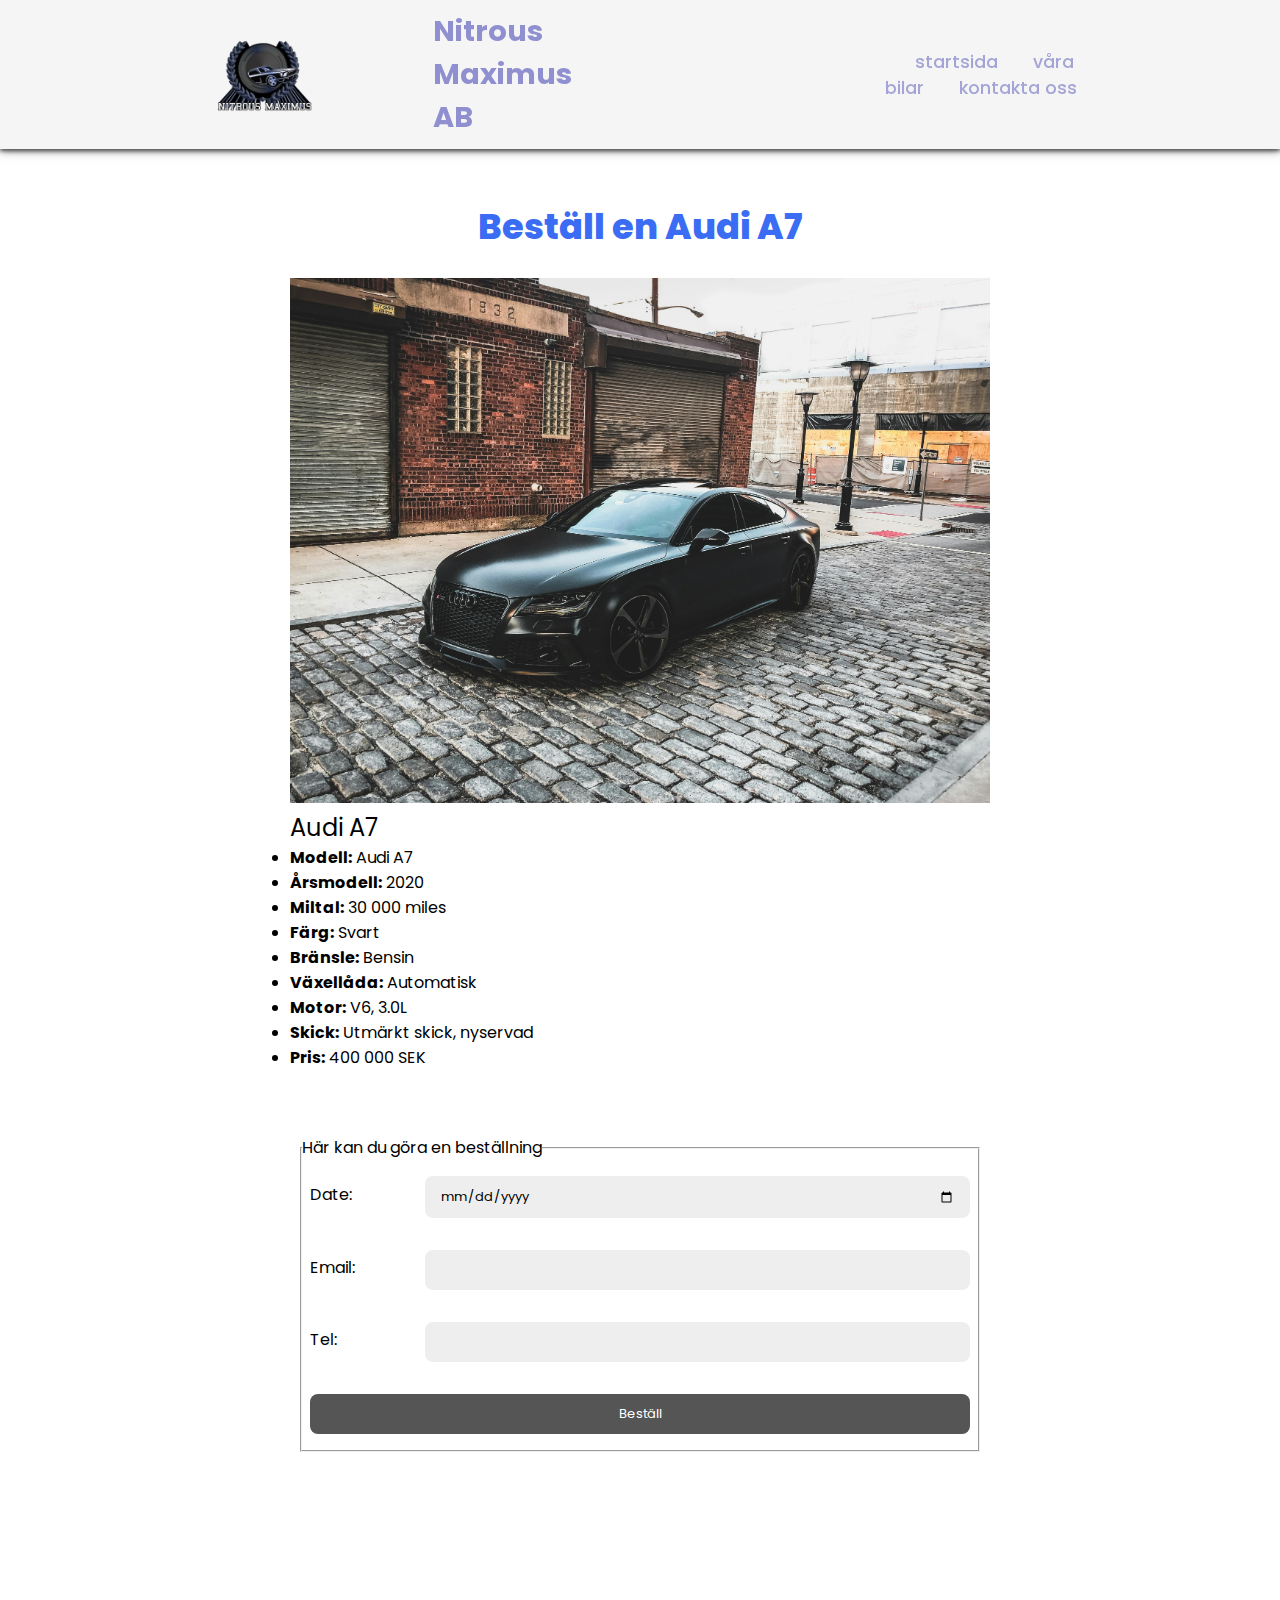
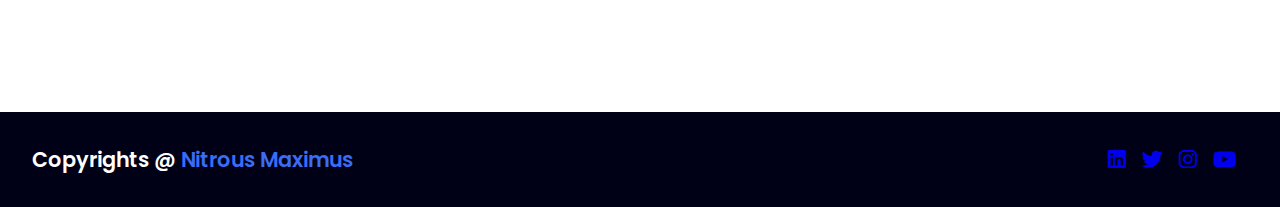
<file: Audibuysidan.html>
<!DOCTYPE html>
<html lang="sv">
<head>
    <meta charset="utf-8">
    <title>Nitrous Maximus beställ bil</title>
    <link rel="icon" href="icon.webp">
    <link rel="stylesheet" href="https://cdnjs.cloudflare.com/ajax/libs/font-awesome/6.5.1/css/all.min.css">
    <link rel="stylesheet" href="CSS/Audistyle.css">
</head>
  
 <!--------body-------->
  <body>
 
    
 <!--------header------->
    
        <header>
            <a href="startsida.html"><img class="logo" src="logo.webp" alt=""></a>
            <a href="startsida.html" class="texti">Nitrous Maximus AB</a>
    
<!--------navbar-------->
    
            <nav 
                class="navigation"> 
                <a href="startsida.html" target="_blank"> startsida </a>
                <a href="vårabilar.html" target="_blank"> våra bilar </a>
                <a href="kontaktsida.html" target="_blank"> kontakta oss </a>
            </nav>
    
        </header>

<!--------section-------->        

    <section class="vårabilar" id="vårabilar">
        <h2 class="titlet">Beställ en Audi A7</h2>
        <div class="content">
            <div class="project-card">
                <div class="project-image">
                    <img width="700" src="bilder/audi.jpg" alt="Audi Car Image" />
                </div>
                <div class="project-info">
                    <p class="project-category">Audi A7</p>
                    <div class="project-title">
                        <span></span>
                    </div>
                    <ul class="project-details">
                        <li><strong>Modell:</strong> Audi A7</li>
                        <li><strong>Årsmodell:</strong> 2020</li>
                        <li><strong>Miltal:</strong> 30 000 miles</li>
                        <li><strong>Färg:</strong> Svart</li>
                        <li><strong>Bränsle:</strong> Bensin</li>
                        <li><strong>Växellåda:</strong> Automatisk</li>
                        <li><strong>Motor:</strong> V6, 3.0L</li>
                        <li><strong>Skick:</strong> Utmärkt skick, nyservad</li>
                        <li><strong>Pris:</strong> 400 000 SEK</li>
                    </ul>
                </div>                

                <br>
                
                <!--------form genom artikel med en tabell-------->

                <article class="buy">
                    <form action="#" method="post" id="carOrderForm">
                        <fieldset>
                            <legend>Här kan du göra en beställning</legend>
                        <table>
                            <tr>
                                <td>
                                    <label for="orderDate">Date:</label>
                                </td>
                                <td>
                                    <input type="date" min="2024-01-15" id="orderDate" name="orderDate" required>
                                </td>
                            </tr>
                            <tr>
                                <td>
                                    <label for="orderEmail">Email:</label>
                                </td>
                                <td>
                                    <input type="email" id="orderEmail" name="orderEmail" required>
                                </td>
                            </tr>
                            <tr>
                                <td>
                                    <label for="orderTel">Tel:</label>
                                </td>
                                <td>
                                    <input type="tel" id="orderTel" name="orderTel" required>
                                </td>
                            </tr>
                            <tr>
                                <td colspan="2">
                                    <input type="submit" value="Beställ" onclick="resetForm()">
                                </td>
                            </tr>
                        </table>
                         </fieldset>
                    </form>
                </article>
            </div>
        </div>
    </section>

<!--------footer här-------->

<footer class="footer">
    <p class="footer-title">Copyrights @ <span>Nitrous Maximus</span></p>
    <div class="social-icons">
        <a href="#"><i class="fab fa-linkedin"></i></a>
        <a href="#"><i class="fab fa-twitter"></i></a>
        <a href="#"><i class="fab fa-instagram"></i></a>
        <a href="#"><i class="fab fa-youtube"></i></a>
    </div>
</footer>

</body>

</html>
</file>
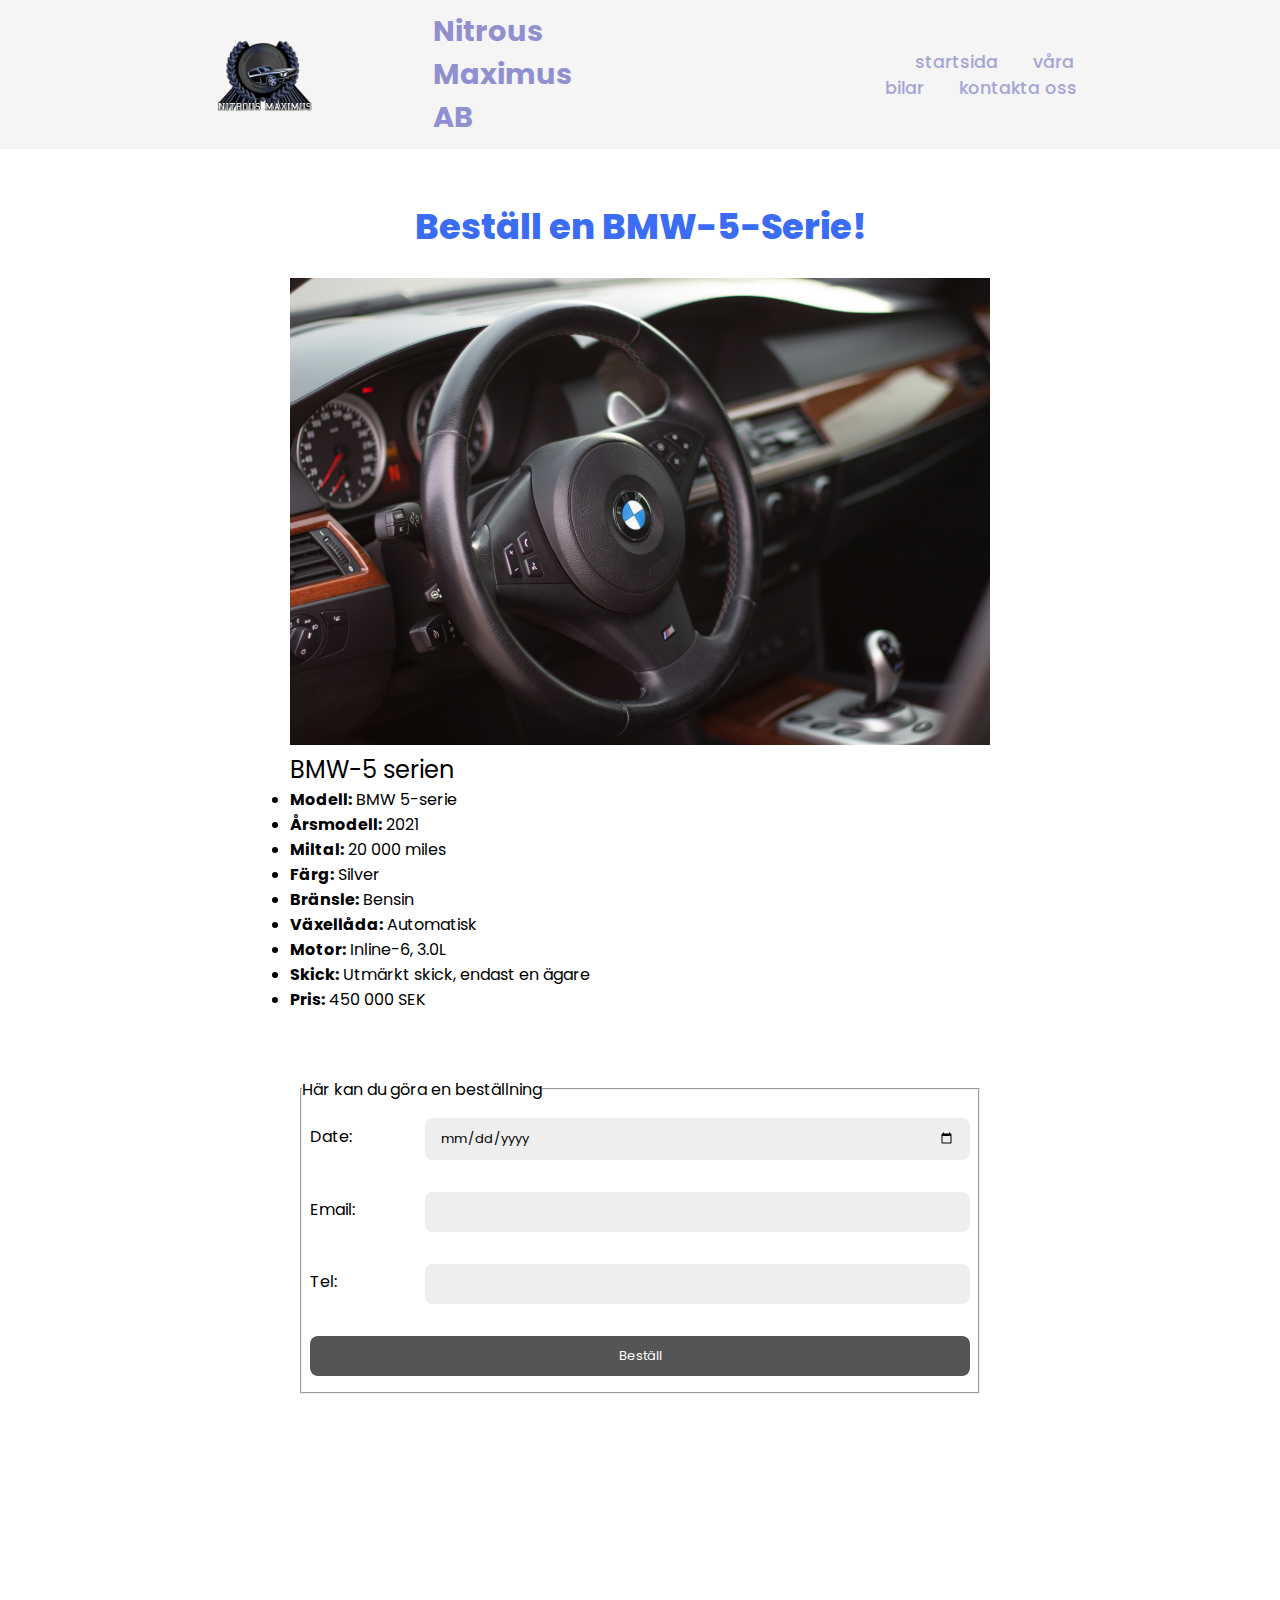
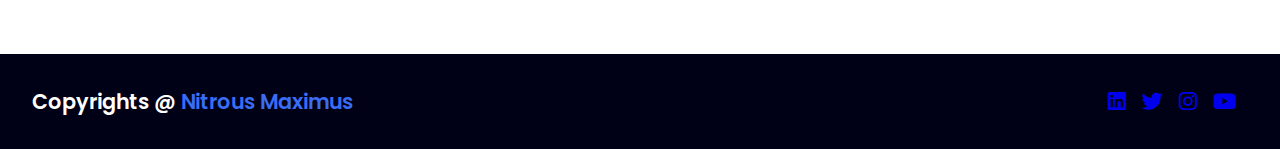
<file: Bmwbuysidan.html>
<!DOCTYPE html>
<html lang="sv">
<head>
    <meta charset="utf-8">
    <title>Nitrous Maximus beställ bil</title>
    <link rel="icon" href="icon.webp">
    <link rel="stylesheet" href="https://cdnjs.cloudflare.com/ajax/libs/font-awesome/6.5.1/css/all.min.css">
    <link rel="stylesheet" href="CSS/bmwstyle.css">
</head>
  

<!--------body-------->
  <body>
 
    
<!--------header------->

    <header>
        <a href="startsida.html"><img class="logo" src="logo.webp" alt=""></a>
        <a href="startsida.html" class="texti">Nitrous Maximus AB</a>

<!--------navbar-------->

        <nav 
            class="navigation"> 
            <a href="startsida.html" target="_blank"> startsida </a>
            <a href="vårabilar.html" target="_blank"> våra bilar </a>
            <a href="kontaktsida.html" target="_blank"> kontakta oss </a>
        </nav>

    </header>

<!--------section-------->
    <section class="vårabilar" id="vårabilar">
        <h2 class="titlet">Beställ en BMW-5-Serie!</h2>
        <div class="content">
            <div class="project-card">
                <div class="project-image">
                    <img width="700" src="bilder/bmw.jpg" alt="BMW Car Image"/>
                </div>
                <div class="project-info">
                    <p class="project-category">BMW-5 serien</p>
                    <div class="project-title">
                        <span></span>
                    </div>
                        <ul>
                            <li><strong>Modell:</strong> BMW 5-serie</li>
                            <li><strong>Årsmodell:</strong> 2021</li>
                            <li><strong>Miltal:</strong> 20 000 miles</li>
                            <li><strong>Färg:</strong> Silver</li>
                            <li><strong>Bränsle:</strong> Bensin</li>
                            <li><strong>Växellåda:</strong> Automatisk</li>
                            <li><strong>Motor:</strong> Inline-6, 3.0L</li>
                            <li><strong>Skick:</strong> Utmärkt skick, endast en ägare</li>
                            <li><strong>Pris:</strong> 450 000 SEK</li>
                        </ul>
                </div>

                <br>

<!--------form genom artikel med en tabell-------->

                <article class="buy">
                    <form action="#" method="post" id="carOrderForm">
                        <fieldset>
                            <legend>Här kan du göra en beställning</legend>
                        <table>
                            <tr>
                                <td>
                                    <label for="orderDate">Date:</label>
                                </td>
                                <td>
                                    <input type="date" min="2024-01-15" id="orderDate" name="orderDate" required>
                                </td>
                            </tr>
                            <tr>
                                <td>
                                    <label for="orderEmail">Email:</label>
                                </td>
                                <td>
                                    <input type="email" id="orderEmail" name="orderEmail" required>
                                </td>
                            </tr>
                            <tr>
                                <td>
                                    <label for="orderTel">Tel:</label>
                                </td>
                                <td>
                                    <input type="tel" id="orderTel" name="orderTel" required>
                                </td>
                            </tr>
                            <tr>
                                <td colspan="2">
                                    <input type="submit" value="Beställ" onclick="resetForm()">
                                </td>
                            </tr>
                        </table>
                        </fieldset>
                    </form>
                </article>
            </div>
        </div>
    </section>

<!--------footer här-------->

<footer class="footer">
    <p class="footer-title">Copyrights @ <span>Nitrous Maximus</span></p>
    <div class="social-icons">
        <a href="#"><i class="fab fa-linkedin"></i></a>
        <a href="#"><i class="fab fa-twitter"></i></a>
        <a href="#"><i class="fab fa-instagram"></i></a>
        <a href="#"><i class="fab fa-youtube"></i></a>
    </div>
</footer>

</body>

</html>
</file>
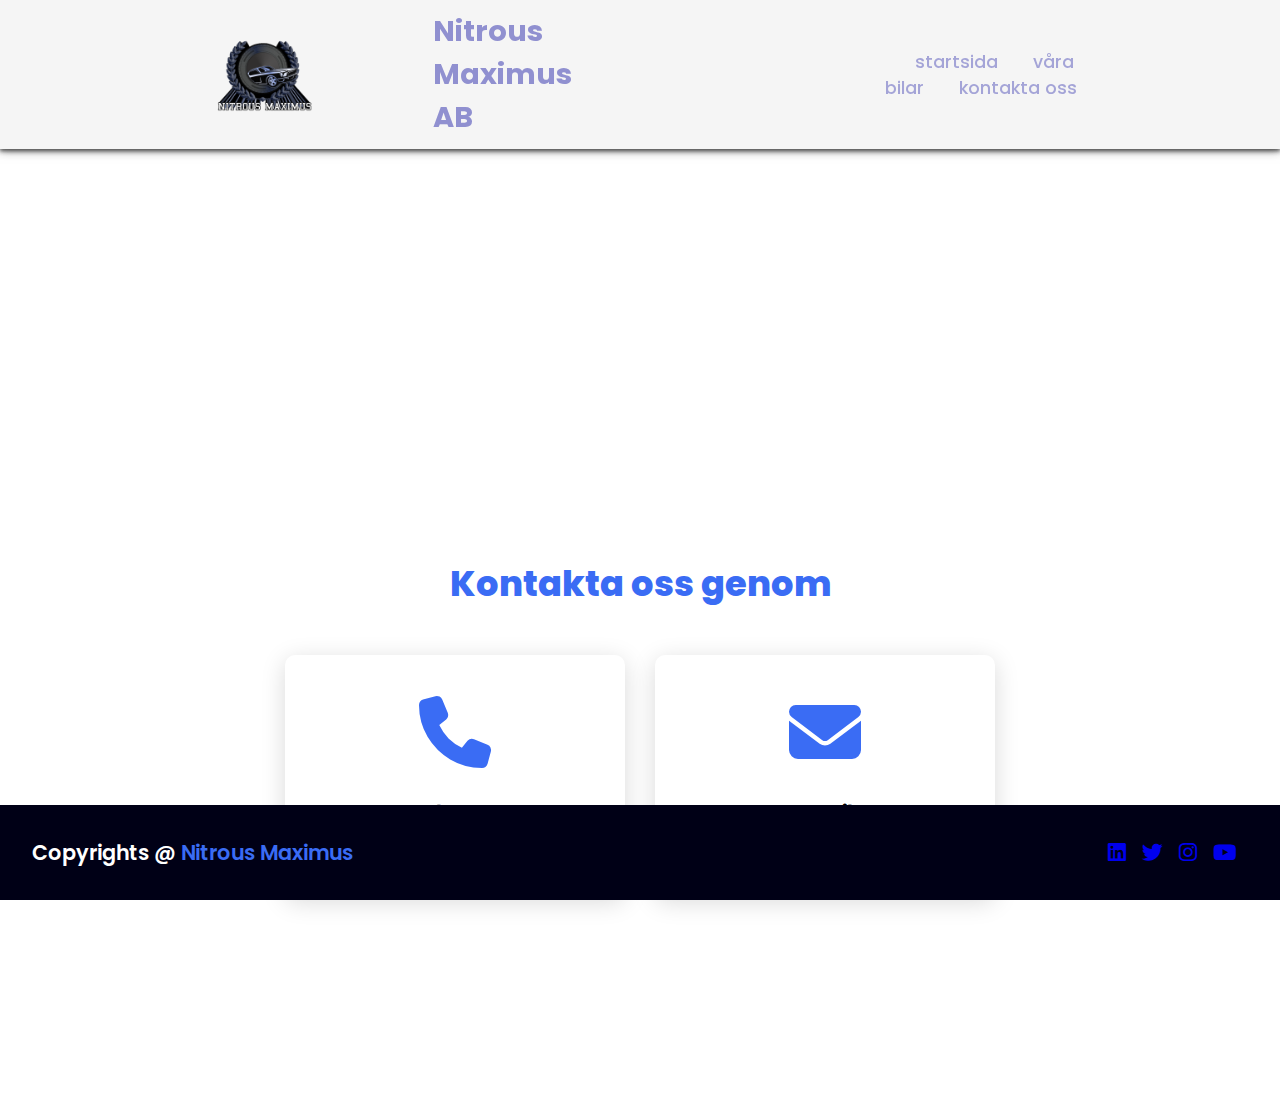
<file: kontaktsida.html>
<!DOCTYPE html>
<html lang="sv">
<head>
    <meta charset="utf-8">
    <title>Nitrous Maximus (kontakt sidan)</title>
    <link rel="icon" href="icon.webp">
    <link rel="stylesheet" href="https://cdnjs.cloudflare.com/ajax/libs/font-awesome/6.5.1/css/all.min.css">
    <link rel="stylesheet" href="CSS/kontaksidastyle.css">
</head>

<!--------body börjar-------->
  <body>
    

<!--------header-------->

    <header>
        <a href="startsida.html"><img class="logo" src="logo.webp" alt=""></a>
        <a href="startsida.html" class="texti">Nitrous Maximus AB</a>
        

<!--------navbar-------->
        <nav 
            class="navigation"> 
            <a href="startsida.html" target="_blank"> startsida </a>
            <a href="vårabilar.html" target="_blank"> våra bilar </a>
            <a href="kontaktsida.html" target="_blank"> kontakta oss </a>
        </nav>

    </header>

<!--------implementering av google map------->

    <iframe id="iframe" src="https://www.google.com/maps/embed?pb=!1m18!1m12!1m3!1d2035.7548890729438!2d14.494134777341559!3d59.32034981173926!2m3!1f0!2f0!3f0!3m2!1i1024!2i768!4f13.1!3m3!1m2!1s0x465c8a2e5e417e93%3A0xd445786314f8c0a3!2sSkrantah%C3%B6jdsv%C3%A4gen%2034%2C%20691%2042%20Karlskoga!5e0!3m2!1ssv!2sse!4v1705865143938!5m2!1ssv!2sse" width="600" height="450" style="border:0;" allowfullscreen="" loading="lazy" referrerpolicy="no-referrer-when-downgrade"></iframe>

<!--------section med kontakt detaljer------->
    
<section class="cards contact" id="contact">
    <h2 class="title">Kontakta oss genom </h2>
    <div class="content">
        <div class="card">
            <div class="icon">
                <i class="fas fa-phone"></i>
            </div>
            <div class="info">
                <h3>Phone</h3>
                <p>076-009 47 53</p>
            </div>
        </div>
        <div class="card">
            <div class="icon">
                <i class="fas fa-envelope"></i>
            </div>
            <div class="info">
                <h3>Email</h3>
                <a href = "mailto:Natmaxi@gmail.com">
                    Natmaxi@gmail.com
                    </a>
            </div>
        </div>
    </div>
</section>

<!--------footer här-------->

<footer class="footer">
    <p class="footer-title">Copyrights @ <span>Nitrous Maximus</span></p>
    <div class="social-icons">
        <a href="#"><i class="fab fa-linkedin"></i></a>
        <a href="#"><i class="fab fa-twitter"></i></a>
        <a href="#"><i class="fab fa-instagram"></i></a>
        <a href="#"><i class="fab fa-youtube"></i></a>
    </div>
</footer>

</body>
</html>
</file>
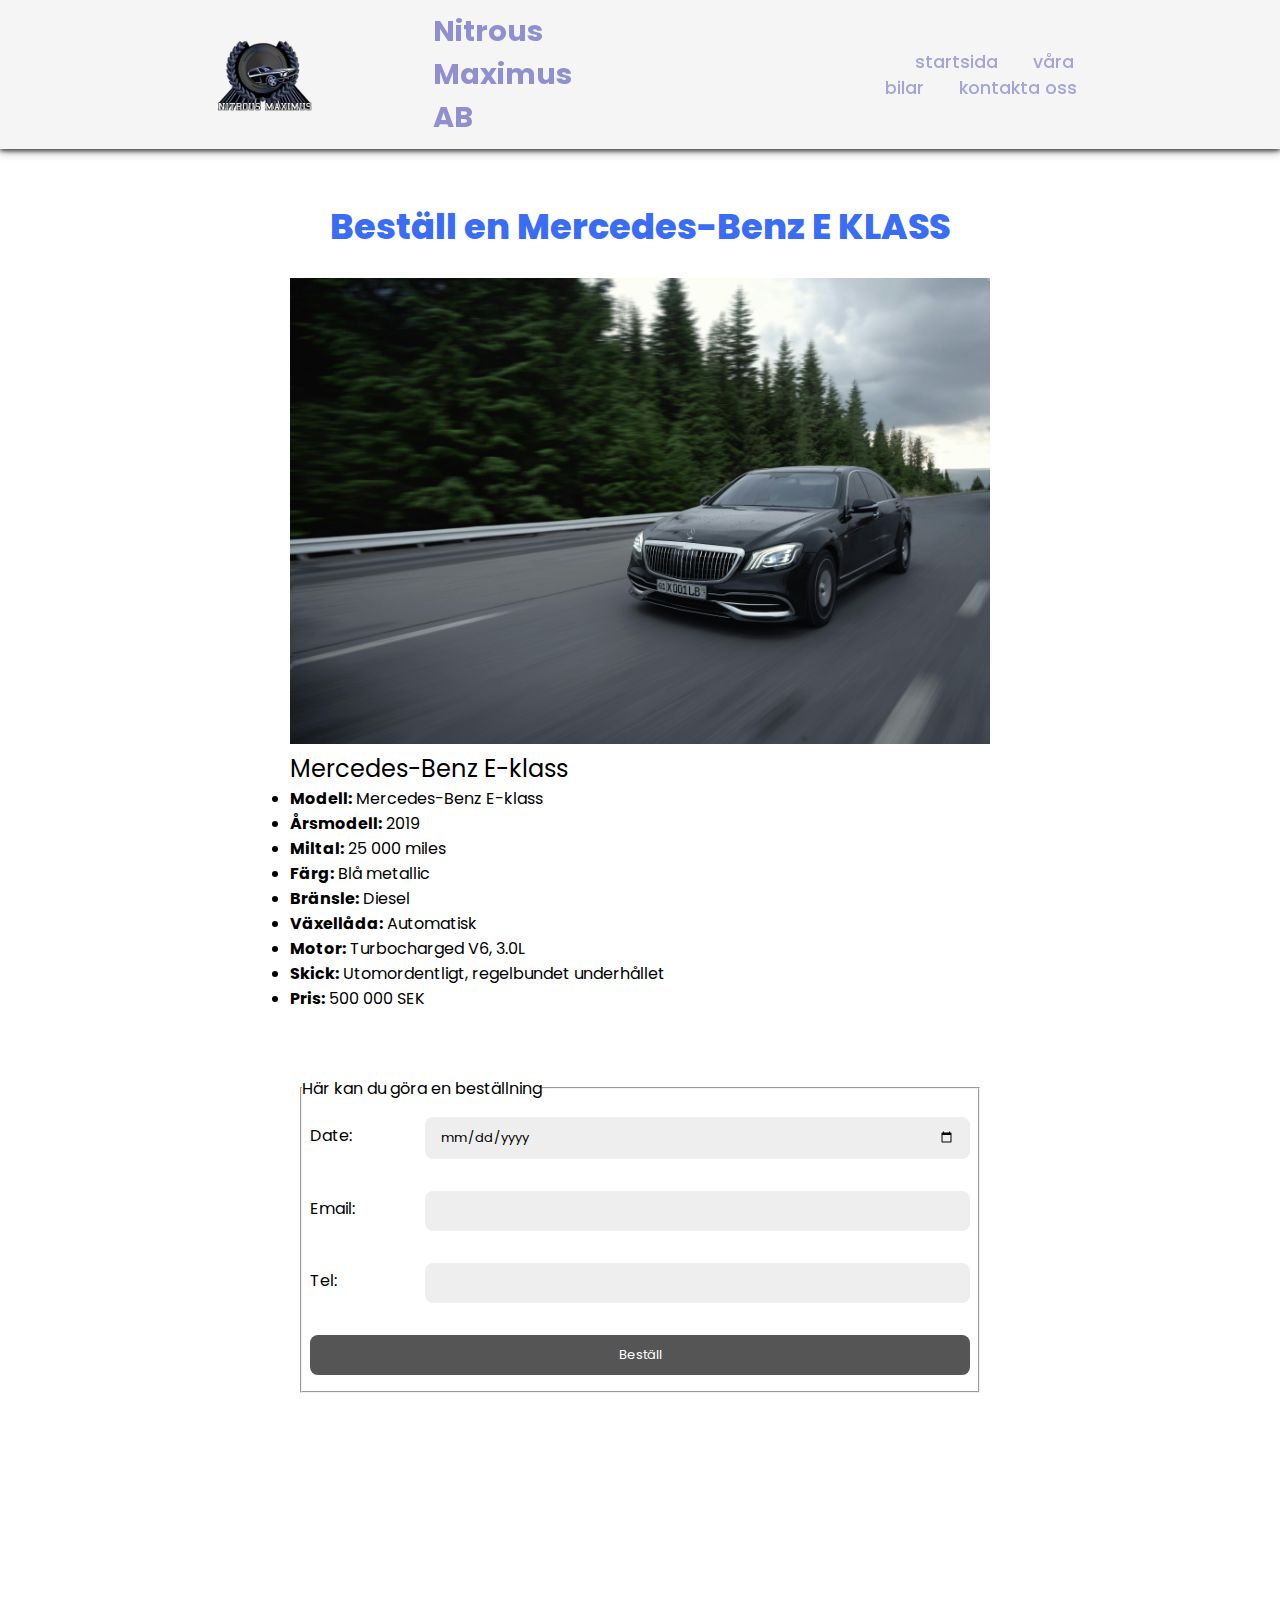
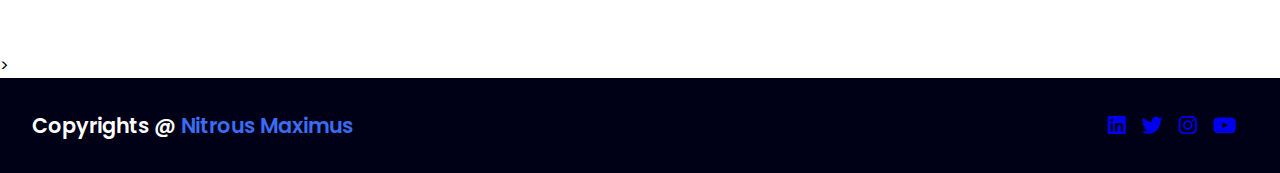
<file: mercedesbuysidan.html>
<!DOCTYPE html>
<html lang="sv">
<head>
    <link rel="icon" href="icon.webp">
    <meta charset="utf-8">
    <title>Nitrous Maximus beställ bil</title>
    <link rel="stylesheet" href="https://cdnjs.cloudflare.com/ajax/libs/font-awesome/6.5.1/css/all.min.css">
    <link rel="stylesheet" href="CSS/mercedesstyle.css">
</head>
  

<!--------body-------->
  <body>
 
    
<!--------header------->
    
        <header>
            <a href="startsida.html"><img class="logo" src="logo.webp" alt=""></a>
            <a href="startsida.html" class="texti">Nitrous Maximus AB</a>
    
    
<!--------navbar-------->
    
            <nav 
                class="navigation"> 
                <a href="startsida.html" target="_blank"> startsida </a>
                <a href="vårabilar.html" target="_blank"> våra bilar </a>
                <a href="kontaktsida.html" target="_blank"> kontakta oss </a>
            </nav>
    
        </header>

<!--------section-------->

    <section class="vårabilar" id="vårabilar">
        <h2 class="titlet">Beställ en Mercedes-Benz E KLASS</h2>
        <div class="content">
            <div class="project-card">
                <div class="project-image">
                    <img width="700" src="bilder/mercedes.jpg" alt="Mercedes Car Image"/>
                </div>
                <div class="project-info">
                    <p class="project-category">Mercedes-Benz E-klass</p>
                    <div class="project-title">
                        <span></span>
                    </div>
                        <ul>
                            <li><strong>Modell:</strong> Mercedes-Benz E-klass</li>
                            <li><strong>Årsmodell:</strong> 2019</li>
                            <li><strong>Miltal:</strong> 25 000 miles</li>
                            <li><strong>Färg:</strong> Blå metallic</li>
                            <li><strong>Bränsle:</strong> Diesel</li>
                            <li><strong>Växellåda:</strong> Automatisk</li>
                            <li><strong>Motor:</strong> Turbocharged V6, 3.0L</li>
                            <li><strong>Skick:</strong> Utomordentligt, regelbundet underhållet</li>
                            <li><strong>Pris:</strong> 500 000 SEK</li>
                          </ul>
                </div>

                <br>

 <!--------form genom artikel med en tabell-------->

                <article class="buy">
                    <form action="#" method="post" id="carOrderForm">
                        <fieldset>
                            <legend>Här kan du göra en beställning</legend>
                        <table>
                            <tr>
                                <td>
                                    <label for="orderDate">Date:</label>
                                </td>
                                <td>
                                    <input type="date" min="2024-01-15" id="orderDate" name="orderDate" required>
                                </td>
                            </tr>
                            <tr>
                                <td>
                                    <label for="orderEmail">Email:</label>
                                </td>
                                <td>
                                    <input type="email" id="orderEmail" name="orderEmail" required>
                                </td>
                            </tr>
                            <tr>
                                <td>
                                    <label for="orderTel">Tel:</label>
                                </td>
                                <td>
                                    <input type="tel" id="orderTel" name="orderTel" required>
                                </td>
                            </tr>
                            <tr>
                                <td colspan="2">
                                    <input type="submit" value="Beställ" onclick="resetForm()">
                                </td>
                            </tr>
                        </table>
                        </fieldset>
                    </form>
                </article>
            </div>
        </div>
    </section>>

<!--------footer här-------->

<footer class="footer">
    <p class="footer-title">Copyrights @ <span>Nitrous Maximus</span></p>
    <div class="social-icons">
        <a href="#"><i class="fab fa-linkedin"></i></a>
        <a href="#"><i class="fab fa-twitter"></i></a>
        <a href="#"><i class="fab fa-instagram"></i></a>
        <a href="#"><i class="fab fa-youtube"></i></a>
    </div>
</footer>

</body>
</html>
</file>
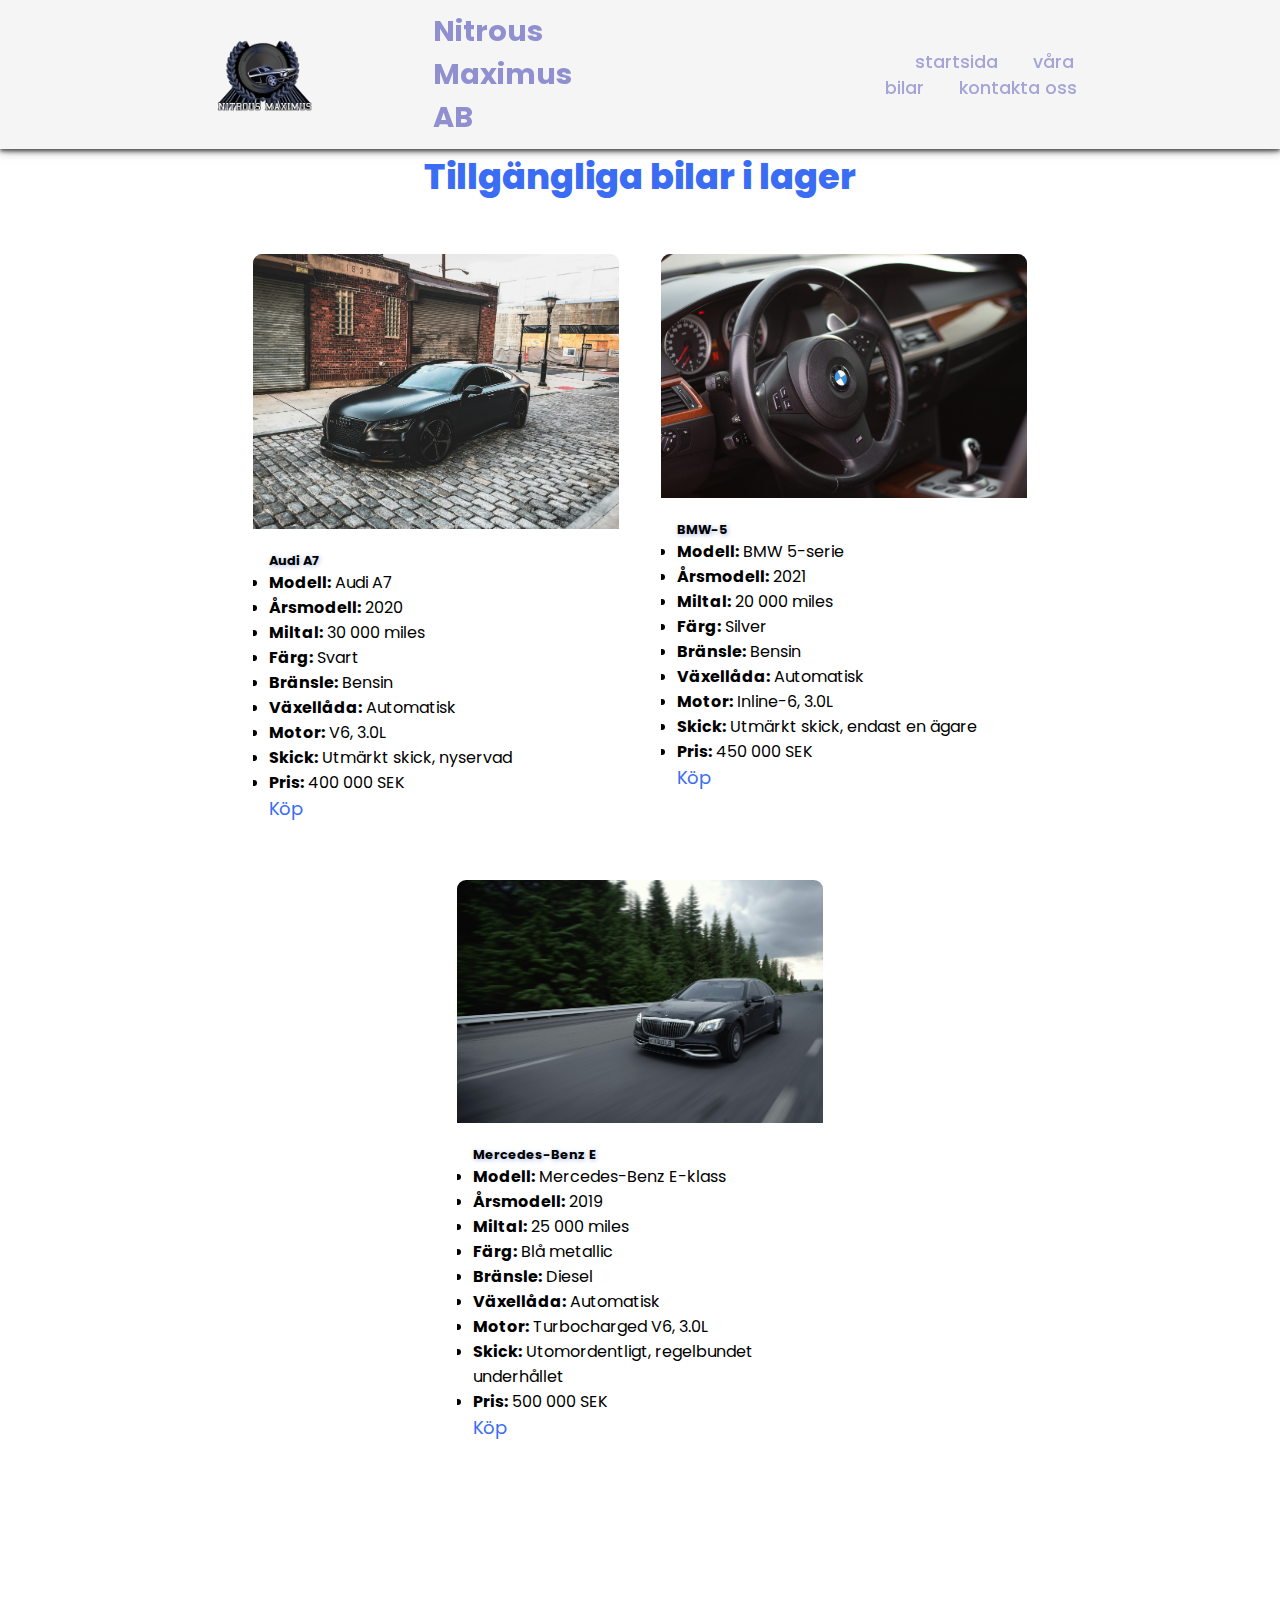
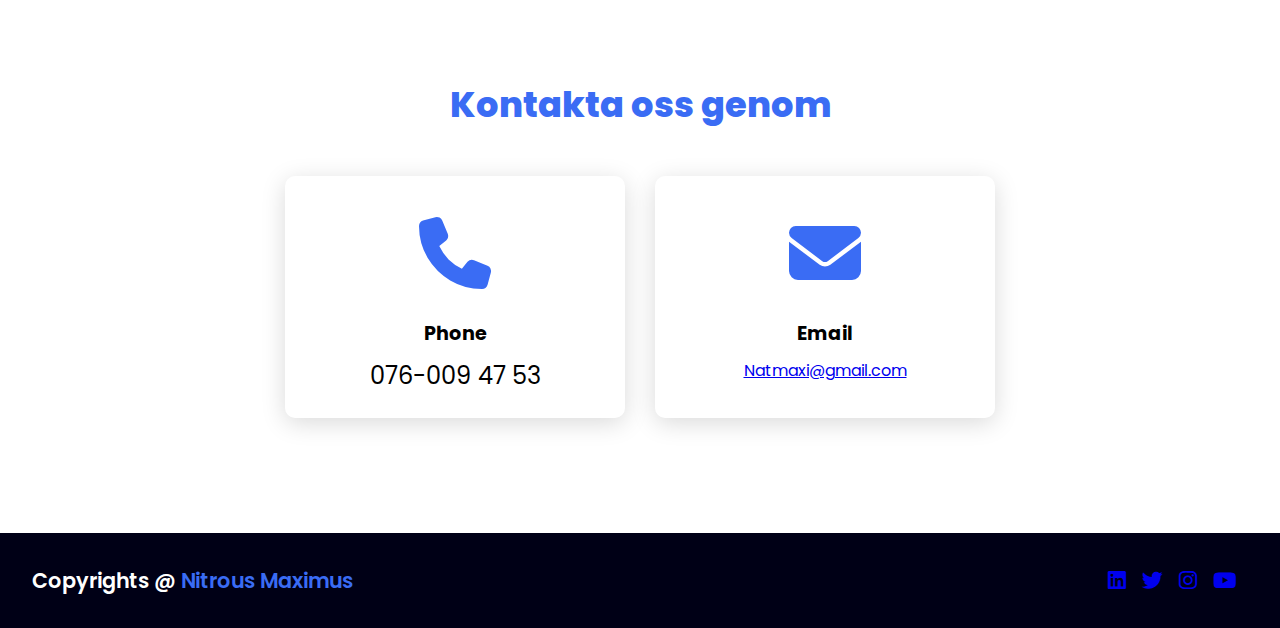
<file: vårabilar.html>
<!DOCTYPE html>
<html lang="sv">
<head>
    <meta charset="utf-8">
    <link rel="icon" href="icon.webp">
    <title>Nitrous Maximus (Våra bilar)</title>
    <link rel="stylesheet" href="https://cdnjs.cloudflare.com/ajax/libs/font-awesome/6.5.1/css/all.min.css">
    <link rel="stylesheet" href="CSS/labstyle2.css">
</head>

  <!--------body börjar-------->
  <body>
    
<!--------header-------->

    <header>
        <a href="startsida.html"><img class="logo" src="logo.webp" alt=""></a>
        <a href="startsida.html" class="texti">Nitrous Maximus AB</a>
        

<!--------navbar-------->

        <nav 
            class="navigation"> 
            <a href="startsida.html" target="_blank"> startsida </a>
            <a href="vårabilar.html" target="_blank"> våra bilar </a>
            <a href="kontaktsida.html" target="_blank"> kontakta oss </a>
        </nav>

    </header>

<!--------section med bil egenskaper genom listor-------->

<section class="vårabilar" id="vårabilar">
    <h2 class="titlet">Tillgängliga bilar i lager</h2>
    <div class="content">
        <div class="bilkort">
            <div class="bilbild">
                <img src="bilder/audi.jpg" alt="Audi A7 image" />
            </div>
            <div class="bilinfo">
                <p class="project-category">Audi A7</p>
                <div class="project-details">
                    <ul>
                        <li><strong>Modell:</strong> Audi A7</li>
                        <li><strong>Årsmodell:</strong> 2020</li>
                        <li><strong>Miltal:</strong> 30 000 miles</li>
                        <li><strong>Färg:</strong> Svart</li>
                        <li><strong>Bränsle:</strong> Bensin</li>
                        <li><strong>Växellåda:</strong> Automatisk</li>
                        <li><strong>Motor:</strong> V6, 3.0L</li>
                        <li><strong>Skick:</strong> Utmärkt skick, nyservad</li>
                        <li><strong>Pris:</strong> 400 000 SEK</li>
                    </ul>
                    <a href="Audibuysidan.html" target="_blank" class="buycolor">Köp</a>
                </div>
            </div>
        </div>
        <div class="bilkort">
            <div class="bilbild">
                <img src="bilder/bmw.jpg" alt="BMW 5-serie image" />
            </div>
            <div class="bilinfo">
                <p class="project-category">BMW-5</p>
                <div class="project-details">
                    <ul>
                        <li><strong>Modell:</strong> BMW 5-serie</li>
                        <li><strong>Årsmodell:</strong> 2021</li>
                        <li><strong>Miltal:</strong> 20 000 miles</li>
                        <li><strong>Färg:</strong> Silver</li>
                        <li><strong>Bränsle:</strong> Bensin</li>
                        <li><strong>Växellåda:</strong> Automatisk</li>
                        <li><strong>Motor:</strong> Inline-6, 3.0L</li>
                        <li><strong>Skick:</strong> Utmärkt skick, endast en ägare</li>
                        <li><strong>Pris:</strong> 450 000 SEK</li>
                    </ul>
                    <a href="Bmwbuysidan.html" target="_blank" class="buycolor">Köp</a>
                </div>
            </div>
        </div>
        <div class="bilkort">
            <div class="bilbild">
                <img src="bilder/mercedes.jpg" alt="Mercedes-Benz E-klass image" />
            </div>
            <div class="bilinfo">
                <p class="project-category">Mercedes-Benz E</p>
                <div class="project-details">
                    <ul>
                        <li><strong>Modell:</strong> Mercedes-Benz E-klass</li>
                        <li><strong>Årsmodell:</strong> 2019</li>
                        <li><strong>Miltal:</strong> 25 000 miles</li>
                        <li><strong>Färg:</strong> Blå metallic</li>
                        <li><strong>Bränsle:</strong> Diesel</li>
                        <li><strong>Växellåda:</strong> Automatisk</li>
                        <li><strong>Motor:</strong> Turbocharged V6, 3.0L</li>
                        <li><strong>Skick:</strong> Utomordentligt, regelbundet underhållet</li>
                        <li><strong>Pris:</strong> 500 000 SEK</li>
                    </ul>
                    <a href="mercedesbuysidan.html" class="buycolor" target="_blank">Köp</a>
                </div>
            </div>
        </div>
    </div>
</section>


<!--------section-------->

<section class="cards contact" id="contact">
    <h2 class="title">Kontakta oss genom </h2>
    <div class="content">
        <div class="card">
            <div class="icon">
                <i class="fas fa-phone"></i>
            </div>
            <div class="info">
                <h3>Phone</h3>
                <p>076-009 47 53</p>
            </div>
        </div>
        <div class="card">
            <div class="icon">
                <i class="fas fa-envelope"></i>
            </div>
            <div class="info">
                <h3>Email</h3>
                <a href = "mailto:Natmaxi@gmail.com">
                    Natmaxi@gmail.com
                    </a>
            </div>
        </div>
    </div>
</section>

<!--------footer-------->

<footer class="footer">
    <p class="footer-title">Copyrights @ <span>Nitrous Maximus</span></p>
    <div class="social-icons">
        <a href="#"><i class="fab fa-linkedin"></i></a>
        <a href="#"><i class="fab fa-twitter"></i></a>
        <a href="#"><i class="fab fa-instagram"></i></a>
        <a href="#"><i class="fab fa-youtube"></i></a>
    </div>
</footer>

</body>
</file>
<file: CSS/Audistyle.css>
/* Importera Poppins typsnitt från Google Fonts */
@import url('https://fonts.googleapis.com/css2?family=Poppins:ital,wght@0,100;0,200;0,300;0,400;0,500;0,600;0,700;0,800;0,900;1,100;1,200;1,300;1,400;1,500;1,600;1,700;1,800;1,900&display=swap');


/* Återställ standardstil och tillämpa Poppins som standardtypsnitt */
*{
    font-family: 'Poppins', sans-serif;
    margin: 0; 
    padding: 0;
    box-sizing: border-box;
    scroll-behavior: smooth;
}

/* Header-stil */
header {
    background-color: whitesmoke;
    width: 100%;
    position: fixed;
    z-index: 999;
    display: flex;
    justify-content: space-between;
    align-items: center;
    padding: 10px 200px;
    padding-top: 10px;
    box-shadow: 0 0 10px 0 rgba(27, 27, 27, 0.73), 0 2px 4px 0 rgba(68, 68, 68, 0.779);
 }

.texti {
    text-decoration: none;
    color: rgb(144, 144, 208);
    text-transform: capitalize;
    font-weight: 700;
    font-size: 1.8em;
    padding-right: 300px;
    margin-right: auto;
}


.logo {
    height: 75px;
    width: auto;
    vertical-align: middle;
    padding-right: 100px;
  }


.project-category {
    font-size: 24px;
}

.navigation a{ 
    color: rgb(144, 144, 208);
    text-decoration: none;
    font-size: 1.1em;
    font-weight: 500;
    padding-left: 30px;
    opacity: 80%;

}

.navigation a:hover {
    opacity: 100%;
    color: rgb(67, 67, 154);
    transition: all 1s;
}


section {
    padding: 100px 200px;

}

.titlet {
    display: flex;
    justify-content: center;
    padding-top: 100px;
    color: #3a6cf4;
    font-size: 2.2em;
    font-weight: 800;
    margin-bottom: 25px;
}

.content {
    display: flex;
    justify-content: center;
    flex-wrap: wrap;
}


.buy {
    padding: 10px;
    margin-bottom: 150px;
    margin-top: 30px;
}


.buy table {
    border-collapse: collapse;
    width: 100%;
}

.buy td {
    padding: 8px;
    border: none;
}

.buy label {
    display: block;
    margin-bottom: 5px;
}

.buy input {
    background-color: #eee;
    border: none;
    margin: 8px 0;
    padding: 10px 15px;
    font-size: 13px;
    border-radius: 8px;
    width: 100%;
    outline: none;
}

.buy input[type="submit"] {
    cursor: pointer;
    background-color: #555; 
    color: #fff; 
}

.buy input[type="submit"]:hover {
    background-color: #333;
}


label {
    display: block;
}

input {
    border: 1px solid #000;
    padding: 5px;
}

input[type="submit"] {
    cursor: pointer;
}


/* footer design */
.footer {
    background-color: #000016;
    color: #fff;
    padding: 2em;
    display: flex;
    justify-content: space-between;
}

.footer-title {
    font-size: 1.3em;
    font-weight: 600;
}

.footer-title span {
    color: #3a6cf4;
}

.footer .social-icons a{
    font-size: 1.3em;
    padding: 0 12px 0 0;
}


/* Responsiv design */
@media (max-width:980px){
    header{
        padding: 12px 20px;
    }

    .navigation a{
        padding-left: 10px;
    }

    .title{
        font-size: 1.8em;
    }

    section{
        padding: 80px 20px;
    }

    .content{
        flex-direction: column;
        align-items: center;
    }

}

@media (max-width:641px){
    body{
        font-size: 12px;
    }

}

@media (max-width:300px){
    body{
        font-size: 10px;
     
    }
}
</file>
<file: CSS/bmwstyle.css>
/* Importera Poppins typsnitt från Google Fonts */
@import url('https://fonts.googleapis.com/css2?family=Poppins:ital,wght@0,100;0,200;0,300;0,400;0,500;0,600;0,700;0,800;0,900;1,100;1,200;1,300;1,400;1,500;1,600;1,700;1,800;1,900&display=swap');


/* Återställ standardstil och tillämpa Poppins som standardtypsnitt */
*{
    font-family: 'Poppins', sans-serif;
    margin: 0; 
    padding: 0;
    box-sizing: border-box;
    scroll-behavior: smooth;
}


/* Header-stil */
header {
    background-color: whitesmoke;
    width: 100%;
    position: fixed;
    z-index: 999;
    display: flex;
    justify-content: space-between;
    align-items: center;
    padding: 10px 200px;
    padding-top: 10px;
}


.texti {
    text-decoration: none;
    color: rgb(144, 144, 208);
    text-transform: capitalize;
    font-weight: 700;
    font-size: 1.8em;
    padding-right: 300px;
    margin-right: auto;
}


.logo {
    height: 75px;
    width: auto;
    vertical-align: middle;
    padding-right: 100px;
  }



.navigation a{ 
    color: rgb(144, 144, 208);
    text-decoration: none;
    font-size: 1.1em;
    font-weight: 500;
    padding-left: 30px;
    opacity: 80%;

}

.navigation a:hover {
    opacity: 100%;
    color: rgb(67, 67, 154);
    transition: all 1s;
}


.project-category {
    font-size: 24px;
}


section {
    padding: 100px 200px;

}

.titlet {
    display: flex;
    justify-content: center;
    padding-top: 100px;
    color: #3a6cf4;
    font-size: 2.2em;
    font-weight: 800;
    margin-bottom: 25px;
}

.content {
    display: flex;
    justify-content: center;
    flex-wrap: wrap;
}

.buy {
    padding: 10px;
    margin-bottom: 150px;
    margin-top: 30px;
}



.buy table {
    border-collapse: collapse;
    width: 100%;
}

.buy td {
    padding: 8px;
    border: none;
}

.buy label {
    display: block;
    margin-bottom: 5px;
}

.buy input {
    background-color: #eee;
    border: none;
    margin: 8px 0;
    padding: 10px 15px;
    font-size: 13px;
    border-radius: 8px;
    width: 100%;
    outline: none;
}

.buy input[type="submit"] {
    cursor: pointer;
    background-color: #555; 
    color: #fff; 
}

.buy input[type="submit"]:hover {
    background-color: #333;
}



label {
    display: block;
}

input {
    border: 1px solid #000;
    padding: 5px;
}

input[type="submit"] {
    cursor: pointer;
}

/* footer stil */
.footer {
    background-color: #000016;
    color: #fff;
    padding: 2em;
    display: flex;
    justify-content: space-between;
}

.footer-title {
    font-size: 1.3em;
    font-weight: 600;
}

.footer-title span {
    color: #3a6cf4;
}

.footer .social-icons a{
    font-size: 1.3em;
    padding: 0 12px 0 0;
}


/* responsiv design */
@media (max-width:980px){
    header{
        padding: 12px 20px;
    }

    .navigation a{
        padding-left: 10px;
    }

    .title{
        font-size: 1.8em;
    }

    section{
        padding: 80px 20px;
    }

    .content{
        flex-direction: column;
        align-items: center;
    }

}

@media (max-width:641px){
    body{
        font-size: 12px;
    }

}

@media (max-width:300px){
    body{
        font-size: 10px;
     
    }
}
</file>
<file: CSS/kontaksidastyle.css>
/* Importera Poppins typsnitt från Google Fonts */
@import url('https://fonts.googleapis.com/css2?family=Poppins:ital,wght@0,100;0,200;0,300;0,400;0,500;0,600;0,700;0,800;0,900;1,100;1,200;1,300;1,400;1,500;1,600;1,700;1,800;1,900&display=swap');


/* Återställ standardstil och tillämpa Poppins som standardtypsnitt */
*{
    font-family: 'Poppins', sans-serif;
    margin: 0; 
    padding: 0;
    box-sizing: border-box;
    scroll-behavior: smooth;
}

/* Header-stil */
header {
    background-color: whitesmoke;
    width: 100%;
    position: fixed;
    z-index: 999;
    display: flex;
    justify-content: space-between;
    align-items: center;
    padding: 10px 200px;
    padding-top: 10px;
    box-shadow: 0 0 10px 0 rgba(27, 27, 27, 0.73), 0 2px 4px 0 rgba(68, 68, 68, 0.779);
}


/* Logotyptext-stil */
.texti {
    text-decoration: none;
    color: rgb(144, 144, 208);
    text-transform: capitalize;
    font-weight: 700;
    font-size: 1.8em;
    padding-right: 300px;
    margin-right: auto;
}


/* Logotypbild-stil */
.logo {
    height: 75px;
    width: auto;
    vertical-align: middle;
    padding-right: 100px;
  }


/* Navigationsmeny-stil */
.navigation a{ 
    color: rgb(144, 144, 208);
    text-decoration: none;
    font-size: 1.1em;
    font-weight: 500;
    padding-left: 30px;
    opacity: 80%;

}

.navigation a:hover {
    opacity: 100%;
    color: rgb(67, 67, 154);
    transition: all 1s;
}

/* Huvudsektion-stil */
section {
    padding: 100px 200px;

}

iframe {
    width: 100%;
}

section {
    padding: 100px 200px;

}


.title {
    display: flex;
    justify-content: center;
    color: #3a6cf4;
    font-size: 2.2em;
    font-weight: 800;
    margin-bottom: 30px;
}

.content {
    display: flex;
    justify-content: center;
    flex-direction: row;
    flex-wrap: wrap;
}

.card {
    background-color: #fff;
    width: 21.25em;
    box-shadow: 0 5px 25px rgba(1 1 1 / 15%);
    border-radius: 10px;
    padding: 25px;
    margin: 15px;
    transition: 0.2s ease;
    
}

.card:hover { 
    transform: scale(1.1);
}


.icon { 
    color: #3a6cf4;
    font-size: 8em;
    text-align: center;
}


.info {
    text-align: center;
}


.info h3 { 
    color: #3a6cf4;
    font-size: 1.2em;
    font-weight: 700;
    margin: 10px;
}

.cards {
    margin-bottom: 100px; 
}

.contact .icon{
    font-size: 4.5em;
}

.contact .info h3 {
    color: #000;
}

.contact .info p {
    font-size: 1.5em;
}

/* footer stil */
.footer {
    position: fixed;
    bottom: 0;
    width: 100%;
    background-color: #000016;
    color: white;
    text-align: center;
    padding: 2em;
    display: flex;
    justify-content: space-between;
  }


.footer-title {
    font-size: 1.3em;
    font-weight: 600;
}

.footer-title span {
    color: #3a6cf4;
}

.footer .social-icons a{
    font-size: 1.3em;
    padding: 0 12px 0 0;
}


/* Responsiv design för skärmar 980px */
@media (max-width:980px){
    header{
        padding: 12px 20px;
    }

    .navigation a{
        padding-left: 10px;
    }

    .title{
        font-size: 1.8em;
    }

    section{
        padding: 80px 20px;
    }

    .contact{
        margin-bottom: 0;
    }

    .content{
        flex-direction: column;
        align-items: center;
    }

}


@media (max-width:641px){
    body{
        font-size: 12px;
    }

}


/* Responsiv design för mobil skärmar */
@media (max-width:300px){
    body{
        font-size: 10px;
     
    }
}
</file>
<file: CSS/mercedesstyle.css>
/* Importera Poppins typsnitt från Google Fonts */
@import url('https://fonts.googleapis.com/css2?family=Poppins:ital,wght@0,100;0,200;0,300;0,400;0,500;0,600;0,700;0,800;0,900;1,100;1,200;1,300;1,400;1,500;1,600;1,700;1,800;1,900&display=swap');


/* Återställ standardstil och tillämpa Poppins som standardtypsnitt */
*{
    font-family: 'Poppins', sans-serif;
    margin: 0; 
    padding: 0;
    box-sizing: border-box;
    scroll-behavior: smooth;
}


/* Header-stil */
header {
    background-color: whitesmoke;
    width: 100%;
    position: fixed;
    z-index: 999;
    display: flex;
    justify-content: space-between;
    align-items: center;
    padding: 10px 200px;
    padding-top: 10px;
    box-shadow: 0 0 10px 0 rgba(27, 27, 27, 0.73), 0 2px 4px 0 rgba(68, 68, 68, 0.779);
}


/* Logotyptext-stil */
.texti {
    text-decoration: none;
    color: rgb(144, 144, 208);
    text-transform: capitalize;
    font-weight: 700;
    font-size: 1.8em;
    padding-right: 300px;
    margin-right: auto;
}


/* Logotypbild-stil */
.logo {
    height: 75px;
    width: auto;
    vertical-align: middle;
    padding-right: 100px;
  }


/* Navigationsmeny-stil */
.navigation a{ 
    color: rgb(144, 144, 208);
    text-decoration: none;
    font-size: 1.1em;
    font-weight: 500;
    padding-left: 30px;
    opacity: 80%;

}

.navigation a:hover {
    transition: all 1s;
    opacity: 100%;
    color: rgb(67, 67, 154);
}


.project-category {
    font-size: 24px;
}

section {
    padding: 100px 200px;

}

.titlet {
    display: flex;
    justify-content: center;
    padding-top: 100px;
    color: #3a6cf4;
    font-size: 2.2em;
    font-weight: 800;
    margin-bottom: 25px;
}

.content {
    display: flex;
    justify-content: center;
    flex-wrap: wrap;
}


.buy {
    padding: 10px;
    margin-bottom: 150px;
    margin-top: 30px;
}



.buy table {
    border-collapse: collapse;
    width: 100%;
}

.buy td {
    padding: 8px;
    border: none;
}

.buy label {
    display: block;
    margin-bottom: 5px;
}

.buy input {
    background-color: #eee;
    border: none;
    margin: 8px 0;
    padding: 10px 15px;
    font-size: 13px;
    border-radius: 8px;
    width: 100%;
    outline: none;
}

.buy input[type="submit"] {
    cursor: pointer;
    background-color: #555; 
    color: #fff; 
}

.buy input[type="submit"]:hover {
    background-color: #333;
}


label {
    display: block;
}

input {
    border: 1px solid #000;
    padding: 5px;
}

input[type="submit"] {
    cursor: pointer;
}


/* Footer-stil */
.footer {
    background-color: #000016;
    color: #fff;
    padding: 2em;
    display: flex;
    justify-content: space-between;
}

.footer-title {
    font-size: 1.3em;
    font-weight: 600;
}

.footer-title span {
    color: #3a6cf4;
}

.footer .social-icons a{
    font-size: 1.3em;
    padding: 0 12px 0 0;
}


/* Responsiv design för skärmar 980px  */
@media (max-width:980px){
    header{
        padding: 12px 20px;
    }

    .navigation a{
        padding-left: 10px;
    }

    .title{
        font-size: 1.8em;
    }

    section{
        padding: 80px 20px;
    }

    .content{
        flex-direction: column;
        align-items: center;
    }

}

@media (max-width:641px){
    body{
        font-size: 12px;
    }

}

/* Responsiv design för mobil skärmar */
@media (max-width:300px){
    body{
        font-size: 10px;
     
    }
}
</file>
<file: CSS/labstyle2.css>
/* Importera Poppins typsnitt från Google Fonts */
@import url('https://fonts.googleapis.com/css2?family=Poppins:ital,wght@0,100;0,200;0,300;0,400;0,500;0,600;0,700;0,800;0,900;1,100;1,200;1,300;1,400;1,500;1,600;1,700;1,800;1,900&display=swap');


/* Återställ standardstil och tillämpa Poppins som standardtypsnitt */
*{
    font-family: 'Poppins', sans-serif;
    margin: 0; 
    padding: 0;
    box-sizing: border-box;
    scroll-behavior: smooth;
}

/* Header-stil */
header {
    background-color: whitesmoke;
    width: 100%;
    position: fixed;
    z-index: 999;
    display: flex;
    justify-content: space-between;
    align-items: center;
    padding: 10px 200px;
    padding-top: 10px;
    box-shadow: 0 0 10px 0 rgba(27, 27, 27, 0.73), 0 2px 4px 0 rgba(68, 68, 68, 0.779);
}


/* Logotyptext-stil */
.texti {
    text-decoration: none;
    color: rgb(144, 144, 208);
    text-transform: capitalize;
    font-weight: 700;
    font-size: 1.8em;
    padding-right: 300px;
    margin-right: auto;
}


/* Logotypbild-stil */
.logo {
    height: 75px;
    width: auto;
    vertical-align: middle;
    padding-right: 100px;
  }


/* Navigationsmeny-stil */
.navigation a{ 
    color: rgb(144, 144, 208);
    text-decoration: none;
    font-size: 1.1em;
    font-weight: 500;
    padding-left: 30px;
    opacity: 80%;

}

.navigation a:hover {
    transition: all 1s;
    opacity: 100%;
    color: rgb(67, 67, 154);
}

.vårabilar{
    padding-top: 150px;
}

/* Huvudsektion-stil */
section {
    padding: 100px 200px;

}


/* titletsstil */
.titlet {
    display: flex;
    justify-content: center;
    color: #3a6cf4;
    font-size: 2.2em;
    font-weight: 800;
    margin-bottom: 30px;
}

.content {
    display: flex;
    justify-content: center;
    flex-direction: row;
    flex-wrap: wrap;
}


.bilkort {
    background-color: #fff;
    border: 1px solid #fff;
    min-height: 14em;
    width: 23em;
    overflow: hidden;
    border-radius: 10px;
    margin: 20px;
    transition: 0.2s ease;
}

.bilkort:hover {
   transform: scale(1.1);
}

.bilkort:hover .bilbild {
    opacity: 0.9;
 }

.bilbild img{
    width: 100%
}

.bilinfo {
    padding: 1em;
}

.project-category {
    font-size: 0.8em;
    color: #000;
    font-weight: bold;
    text-shadow: 1px 1px 5px #a5b4df;;
}

.project-title {
    display: flex;
    justify-content: space-between;
    text-transform: uppercase;
    font-weight: 800;
    margin-top: 10px;
}


.card {
    background-color: #fff;
    width: 21.25em;
    box-shadow: 0 5px 25px rgba(1 1 1 / 15%);
    border-radius: 10px;
    padding: 25px;
    margin: 15px;
    transition: 0.3s ease;
}

.card:hover { 
    transform: scale(1.1);
}


.icon { 
    color: #3a6cf4;
    font-size: 8em;
    text-align: center;
}


.info {
    text-align: center;
}


.info h3 { 
    color: #3a6cf4;
    font-size: 1.2em;
    font-weight: 700;
    margin: 10px;
}

.title {
    display: flex;
    justify-content: center;
    color: #3a6cf4;
    font-size: 2.2em;
    font-weight: 800;
    margin-bottom: 30px;
}

.content {
    display: flex;
    justify-content: center;
    flex-direction: row;
    flex-wrap: wrap;
}


.buycolor{
    color: #3a6cf4;
    text-decoration: none;
    font-size: large;
    cursor: pointer;
}


.buycolor:hover{
    color: rgb(61, 170, 134);

}

.contact .icon{
    font-size: 4.5em;
}

.contact .info h3 {
    color: #000;
}

.contact .info p {
    font-size: 1.5em;
}

/* Footer-stil */
.footer {
    background-color: #000016;
    color: #fff;
    padding: 2em;
    display: flex;
    justify-content: space-between;
}

.footer-title {
    font-size: 1.3em;
    font-weight: 600;
}

.footer-title span {
    color: #3a6cf4;
}

.footer .social-icons a{
    font-size: 1.3em;
    padding: 0 12px 0 0;
}


/* Responsiv design för skärmar 980px */
@media (max-width:980px){
    header{
        padding: 12px 20px;
    }

    .navigation a{
        padding-left: 10px;
    }

    .title{
        font-size: 1.8em;
    }

    .vårabilar {
        padding-top: 200px;
    }


    section{
        padding: 80px 20px;
    }

    .content{
        flex-direction: column;
        align-items: center;
    }

}

@media (max-width:641px){
    body{
        font-size: 12px;
    }

}

/* Responsiv design för mobila skärmar */
@media (max-width:300px){
    body{
        font-size: 10px;
     
    }
}
</file>
